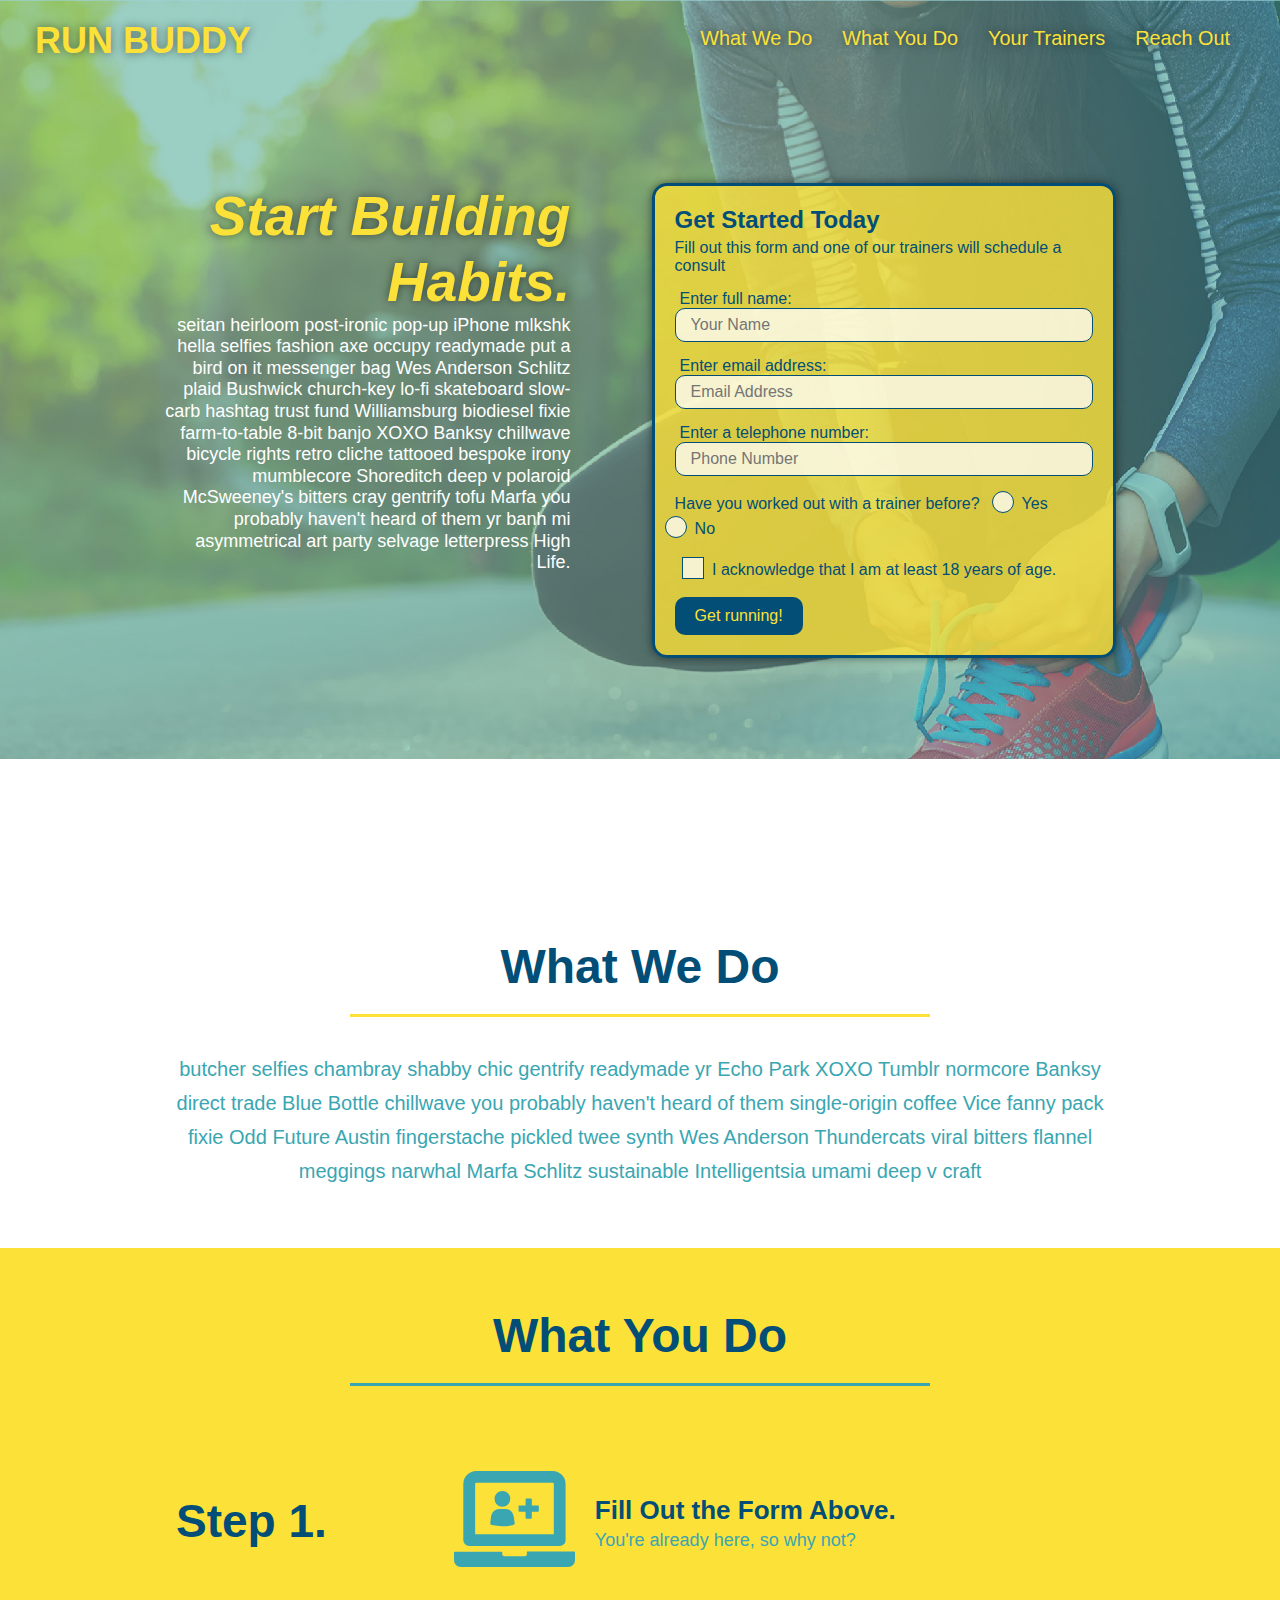
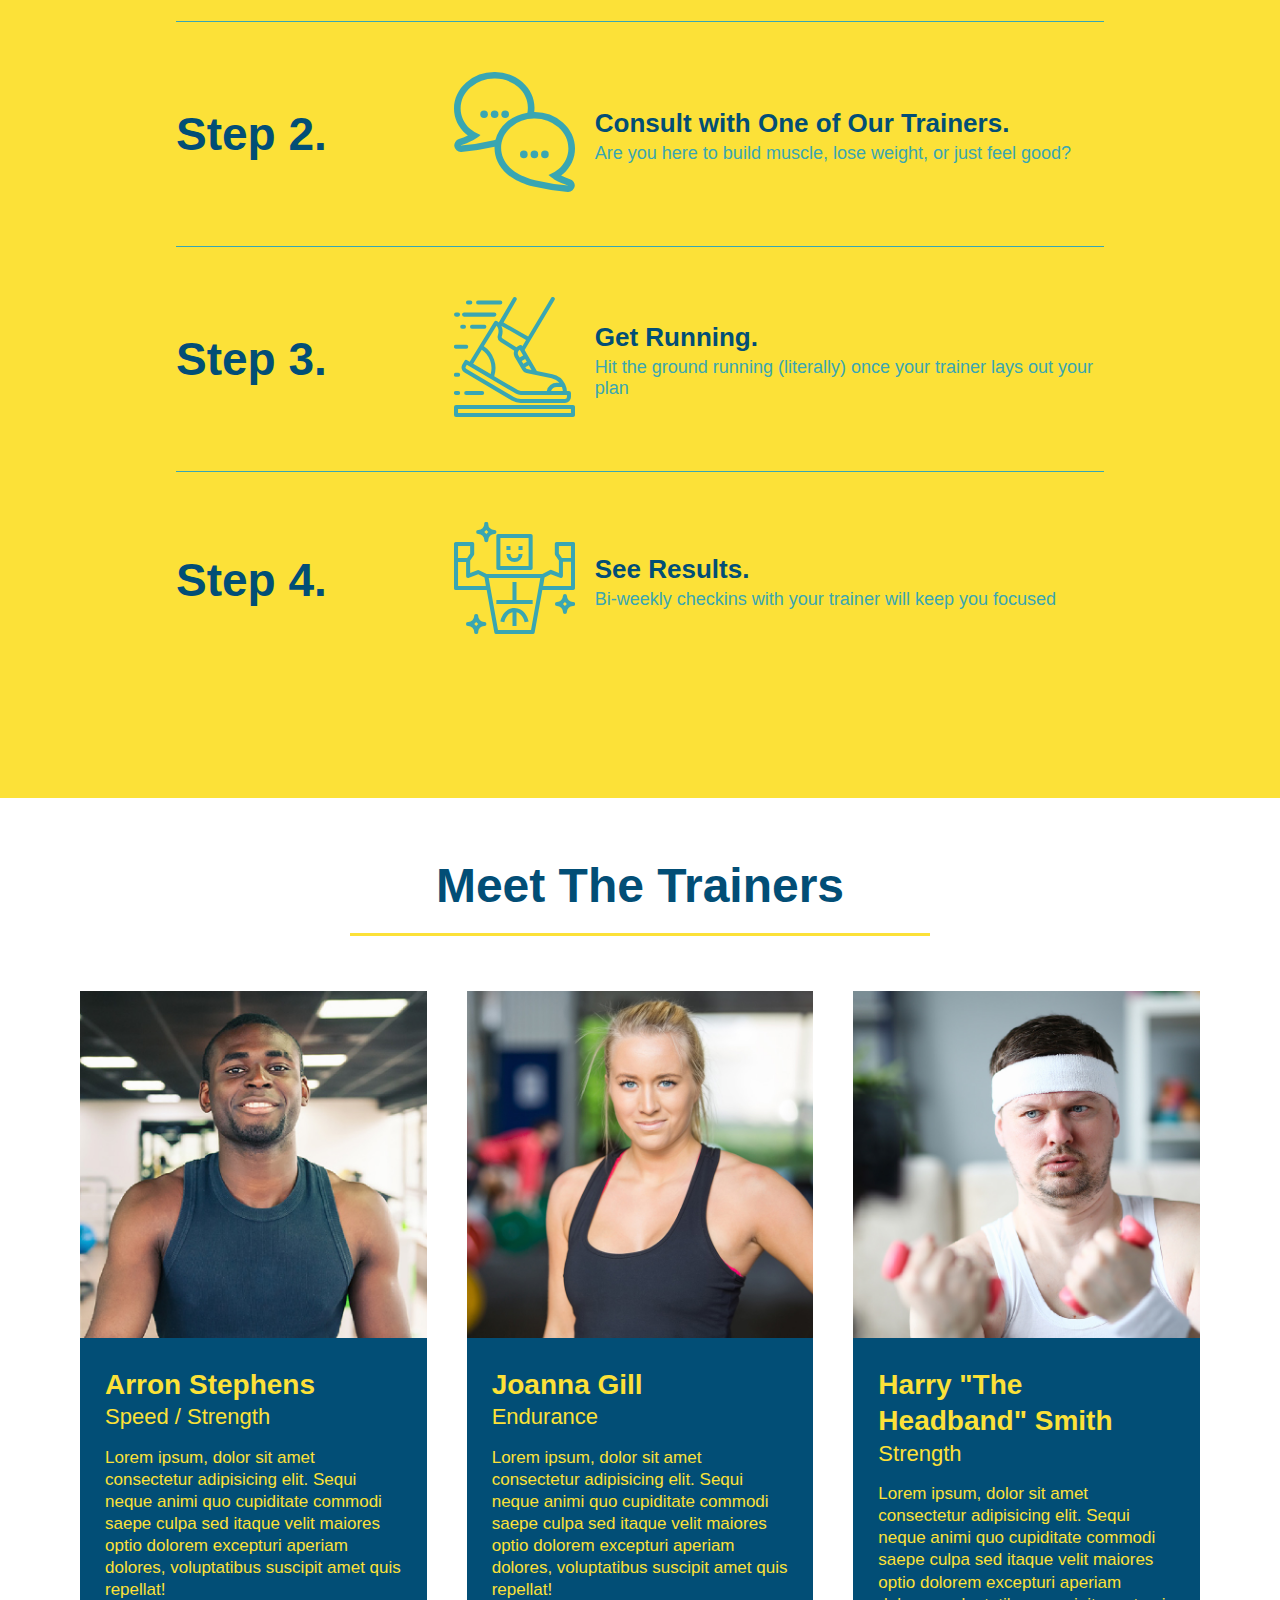
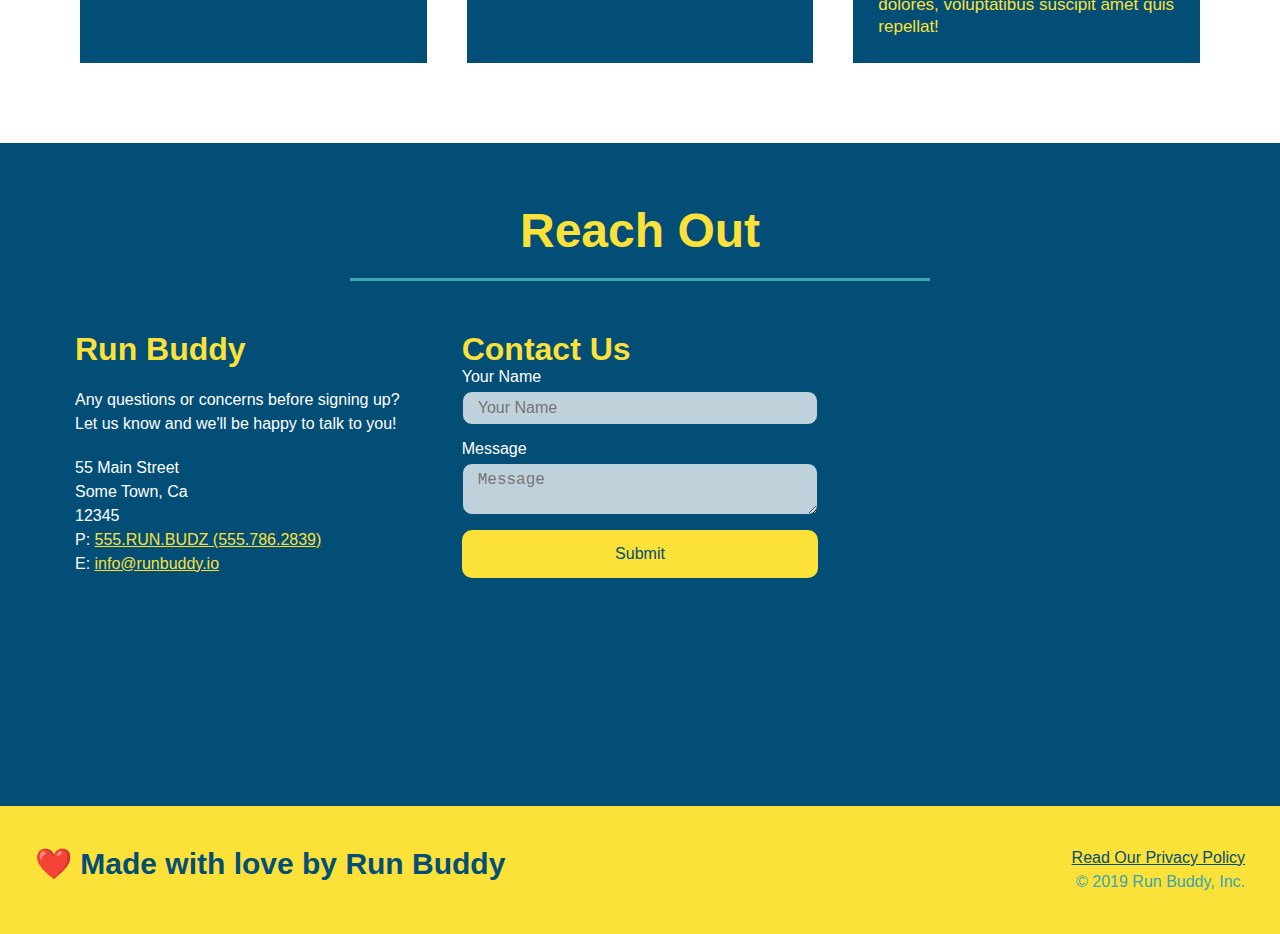
<file: index.html>
<!DOCTYPE html>
<html lang="en">
    <head>
        <meta charset="UTF-8" />
        <title>Run Buddy</title>
        <link rel="stylesheet" href="./assets/css/style.css" />
        <meta name="viewport" content="width=device-width, initial-scale=1.0" />
    </head>
    <body>
        <!-- navigation -->
        <header>
            <h1>
                <a href="/">RUN BUDDY</a>
            </h1>
            <nav><!-- Unordered list element -->
                <ul>
                    <!-- List item element -->
                    <li>
                        <!-- Anchor element -->
                        <a href="#what-we-do">What We Do</a>    
                    </li>
                    <li>
                        <a href="#what-you-do">What You Do</a>
                    </li>
                    <li>
                        <a href="#your-trainers">Your Trainers</a>
                    </li>
                    <li>
                        <a href="#reach-out">Reach Out</a>
                    </li>
                </ul>
            </nav>
        </header>
            <!-- hero section-->
            <section class="hero">
                <div class="hero-cta">
                    <h2>Start Building Habits.</h2>
                    <p>
                      seitan heirloom post-ironic pop-up iPhone mlkshk hella selfies fashion axe occupy readymade put a bird on it messenger bag Wes Anderson Schlitz plaid Bushwick church-key lo-fi skateboard slow-carb hashtag trust fund Williamsburg biodiesel fixie farm-to-table 8-bit banjo XOXO Banksy chillwave bicycle rights retro cliche tattooed bespoke irony mumblecore Shoreditch deep v polaroid McSweeney's bitters cray gentrify tofu Marfa you probably haven't heard of them yr banh mi asymmetrical art party selvage letterpress High Life.
                    </p>
                </div>
                <div class="hero-form">
                    <h3>Get Started Today</h3>
                    <p>Fill out this form and one of our trainers will schedule a consult</p>
                <!-- Add form element -->
                <form>
                    <label for="name">Enter full name:</label>
                    <input type="text" placeholder="Your Name" name="name" id="name" class="form-input">
                    <label for ="email"> Enter email address:</label>
                    <input type="email" placeholder="Email Address" name="email" id="email" class="form-input">
                    <label for="phone">Enter a telephone number:</label>
                    <input type="tel" placeholder="Phone Number" name="phone" id="phone" class="form-input">
                    <p>
                        Have you worked out with a trainer before?
                        <span class="radio-wrapper">
                          <input type="radio" name="trainer-confirm" id="trainer-yes" />
                          <label for="trainer-yes">Yes</label>
                        </span>
                        <span class="radio-wrapper">
                          <input type="radio" name="trainer-confirm" id="trainer-no" />
                          <label for="trainer-no">No</label>
                        </span>
                      </p>
                      <p>
                        <span class="checkbox-wrapper">
                          <input type="checkbox" name="age-confirm" id="checkbox" />
                          <label for="checkbox">I acknowledge that I am at least 18 years of age.</label>
                        </span>
                      </p>
                    <button type="submit">
                        Get running!
                    </button>
                </form>
                </div>
            </section>
            <!-- end hero -->
        <!-- hero/jumbotron-->
        <section>
        </section>
        <!-- "what we do" section -->
        <section id="what-we-do" class="intro">
            <div class="flex-row">
            <h2 class="section-title primary-border">What We Do</h2>
            </div>
            <div class="flex-row">
            <p>
                butcher selfies chambray shabby chic gentrify readymade yr Echo Park XOXO Tumblr normcore Banksy direct trade Blue Bottle chillwave you probably haven't heard of them single-origin coffee Vice fanny pack fixie Odd Future Austin fingerstache pickled twee synth Wes Anderson Thundercats viral bitters flannel meggings narwhal Marfa Schlitz sustainable Intelligentsia umami deep v craft
            </p>
            </div>
        </section>
        <!-- "what you do" section -->
        <section id="what-you-do" class="steps">
            <div class="flex-row">
            <h2 class="section-title secondary-border">What You Do</h2>
            </div>
            <div class="step">
                <h3>Step 1.</h3>
                <div class="step-info">
                    <div class="step-img">
                    <img src="./assets/images/step-1.svg" alt="" />
                    </div>
                    <div class="step-text">
                <h4>Fill Out the Form Above.</h4>
                <p>You're already here, so why not?</p>
                </div>
                </div>
            </div>
            <div class="step">
                <h3>Step 2.</h3>
                <div class="step-info">
                 <div class="step-img">
                    <img src="./assets/images/step-2.svg" alt="" />
                    </div>
                    <div class="step-text">
                        <h4>Consult with One of Our Trainers.</h4>
                <p>Are you here to build muscle, lose weight, or just feel good?</p>
                </div>
                    </div>
            </div>
            <div class="step">
                <h3>Step 3.</h3>
                <div class="step-info">
                    <div class="step-img">
                        <img src="./assets/images/step-3.svg" alt="" />
                        </div>
                        <div class="step-text">
                <h4>Get Running.</h4>
                <p>Hit the ground running (literally) once your trainer lays out your plan</p>
                </div>
                    </div>
            </div>
            <div class="step">
                <h3>Step 4.</h3>
                <div class="step-info">
                <div class="step-img">
                    <img src="./assets/images/step-4.svg" alt="" />
                    </div>
                    <div class="step-text">
                <h4>See Results.</h4>
                <p>Bi-weekly checkins with your trainer will keep you focused</p>
                </div>
                    </div>
            </div>
        </section>
        <!-- "meet the trainers" section -->
        <section id="your-trainers">
            <h2 class="section-title primary-border">
                Meet The Trainers
            </h2>
            <div class="trainers">
            <article class="trainer">
                <img src="./assets/images/trainer-1.jpg" alt="Arron Stephens in his workout clothes, ready to pump iron" />
                <div class="trainer-bio">
                    <h3 class="trainer-name">Arron Stephens</h3>
                    <h4 class="trainer-role">Speed / Strength</h4>
                    <p>
                        Lorem ipsum, dolor sit amet consectetur adipisicing elit. Sequi neque animi quo cupiditate commodi saepe culpa sed
                        itaque velit maiores optio dolorem excepturi aperiam dolores, voluptatibus suscipit amet quis repellat!
                    </p>
                </div>
            </article>
            <!-- second trainer bio -->
<article class="trainer">
    <img src="./assets/images/trainer-2.jpg" alt="Joanna Gill cooling off after a workout" /> 
    <div class="trainer-bio">
      <h3 class="trainer-name">Joanna Gill</h3>
      <h4 class="trainer-role">Endurance</h4>
      <p>
        Lorem ipsum, dolor sit amet consectetur adipisicing elit. Sequi neque animi quo cupiditate commodi saepe culpa sed
        itaque velit maiores optio dolorem excepturi aperiam dolores, voluptatibus suscipit amet quis repellat!
      </p>
    </div>
  </article>
  
  <!-- third trainer bio -->
  <article class="trainer">
    <img src="./assets/images/trainer-3.jpg" alt="Harry Smith wearing a headband and lifting comically small pink weights" />
    <div class="trainer-bio">
      <h3 class="trainer-name">Harry "The Headband" Smith</h3>
      <h4 class="trainer-role">Strength</h4>
      <p>
        Lorem ipsum, dolor sit amet consectetur adipisicing elit. Sequi neque animi quo cupiditate commodi saepe culpa sed
        itaque velit maiores optio dolorem excepturi aperiam dolores, voluptatibus suscipit amet quis repellat!
      </p>
    </div>
  </article>
  </div>
        </section>
        <!-- "reach out" section -->
        <section id="reach-out" class="contact">
            <h2 class="section-title secondary-border">Reach Out</h2>
            <div class="contact-info">
                <div>
                  <h3>Run Buddy</h3>
                  <p>
                    Any questions or concerns before signing up?
                    <br />
                    Let us know and we'll be happy to talk to you!
                  </p>
              
                  <address>
                    55 Main Street <br />
                    Some Town, Ca <br />
                    12345 <br />
                    P: <a href="tel:555.786.2839">555.RUN.BUDZ (555.786.2839)</a><br />
                    E: <a href="mailto://info@runbuddy.io">info@runbuddy.io</a>
                  </address>
              
                </div>
              
                <div class="contact-form">
                  <h3>Contact Us</h3>
                  <form>
                    <label for="contact-name">Your Name</label>
                    <input type="text" id="contact-name" placeholder="Your Name" />
              
                    <label for="contact-message">Message</label>
                    <textarea id="contact-message" placeholder="Message"></textarea>
              
                    <button type="submit">Submit</button>
                  </form>
                </div>
              
                <iframe
                  src="https://www.google.com/maps/embed?pb=!1m14!1m12!1m3!1d12182.30520634488!2d-74.0652613!3d40.2407219!2m3!1f0!2f0!3f0!3m2!1i1024!2i768!4f13.1!5e0!3m2!1sen!2sus!4v1561060983193!5m2!1sen!2sus"
                  frameborder="0" style="border:0" allowfullscreen></iframe>
              
              </div>
        </section>
        <!-- footer -->
        <footer>
            <h2>❤️ Made with love by Run Buddy</h2>
            <div>
                <a href="./privacy-policy.html">Read Our Privacy Policy</a><br />
                &copy; 2019 Run Buddy, Inc.
            </div>
        </footer>
    </body>
</html>
</file>
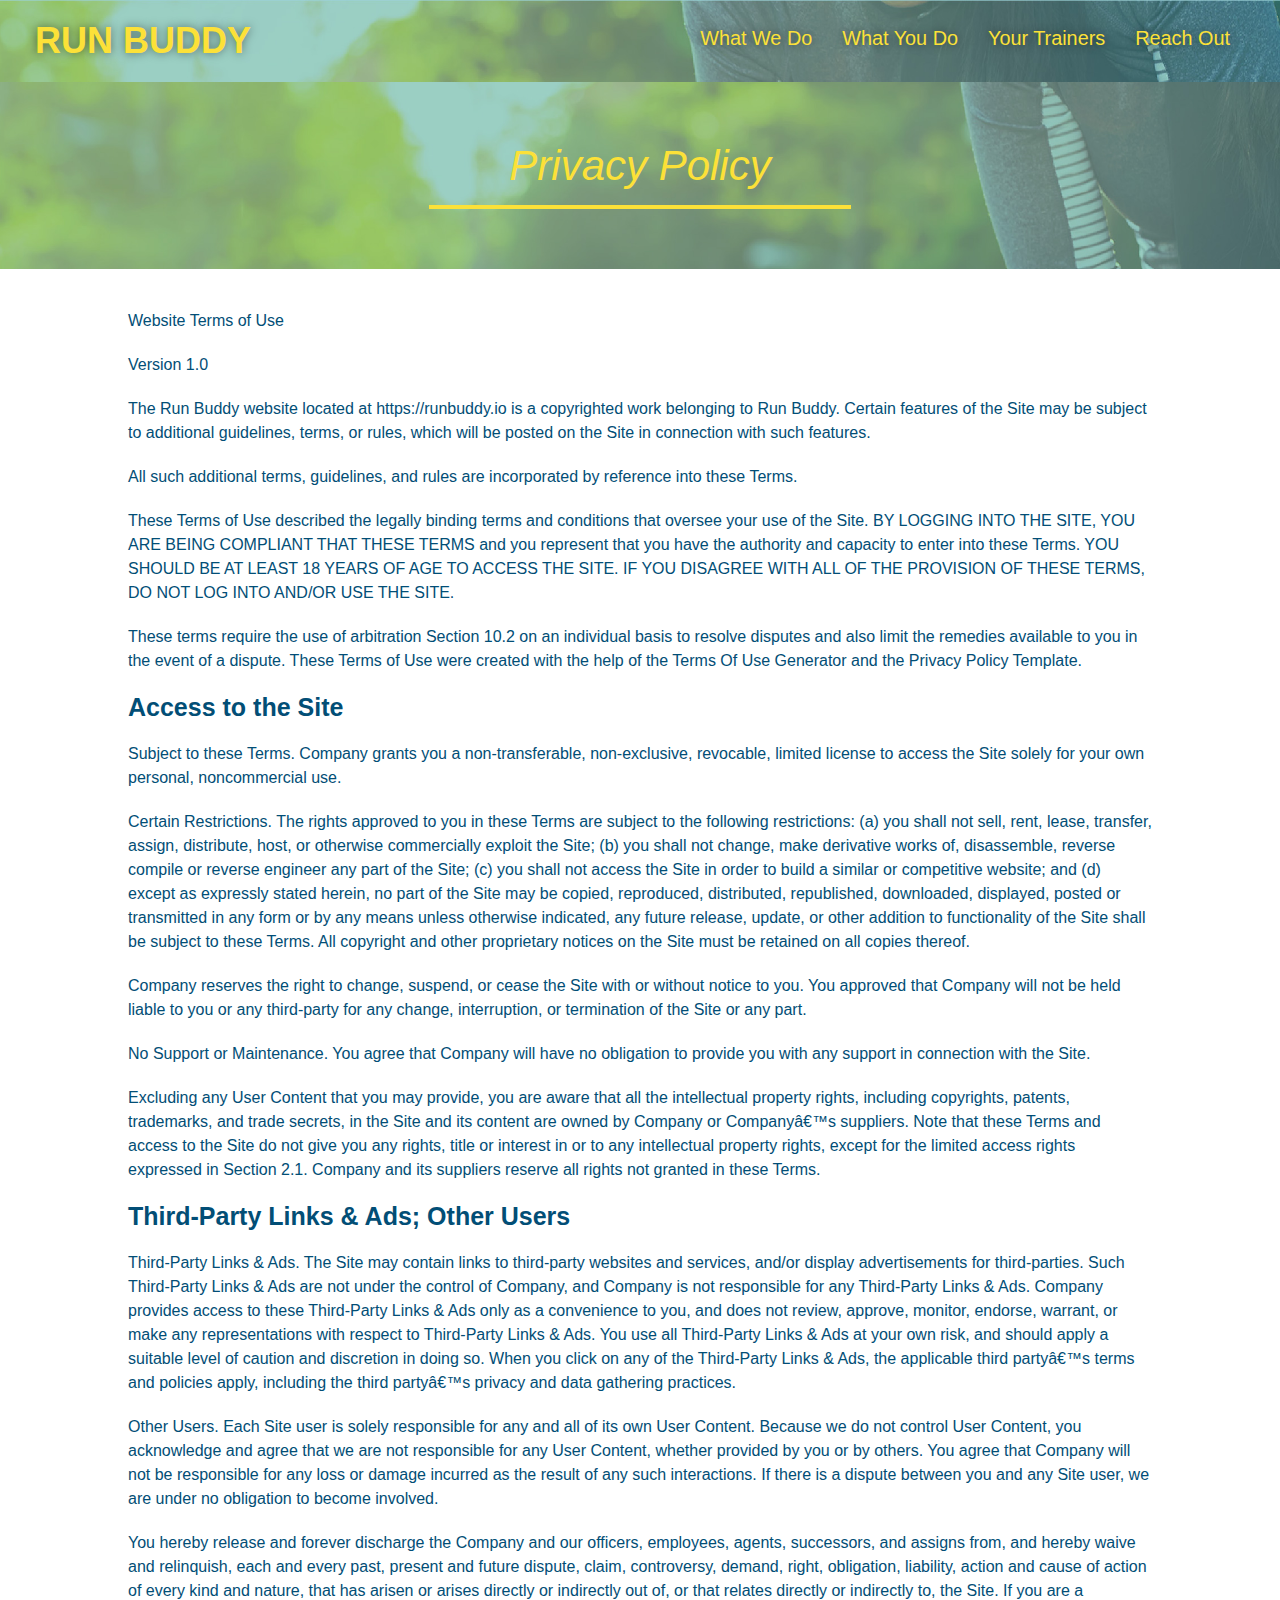
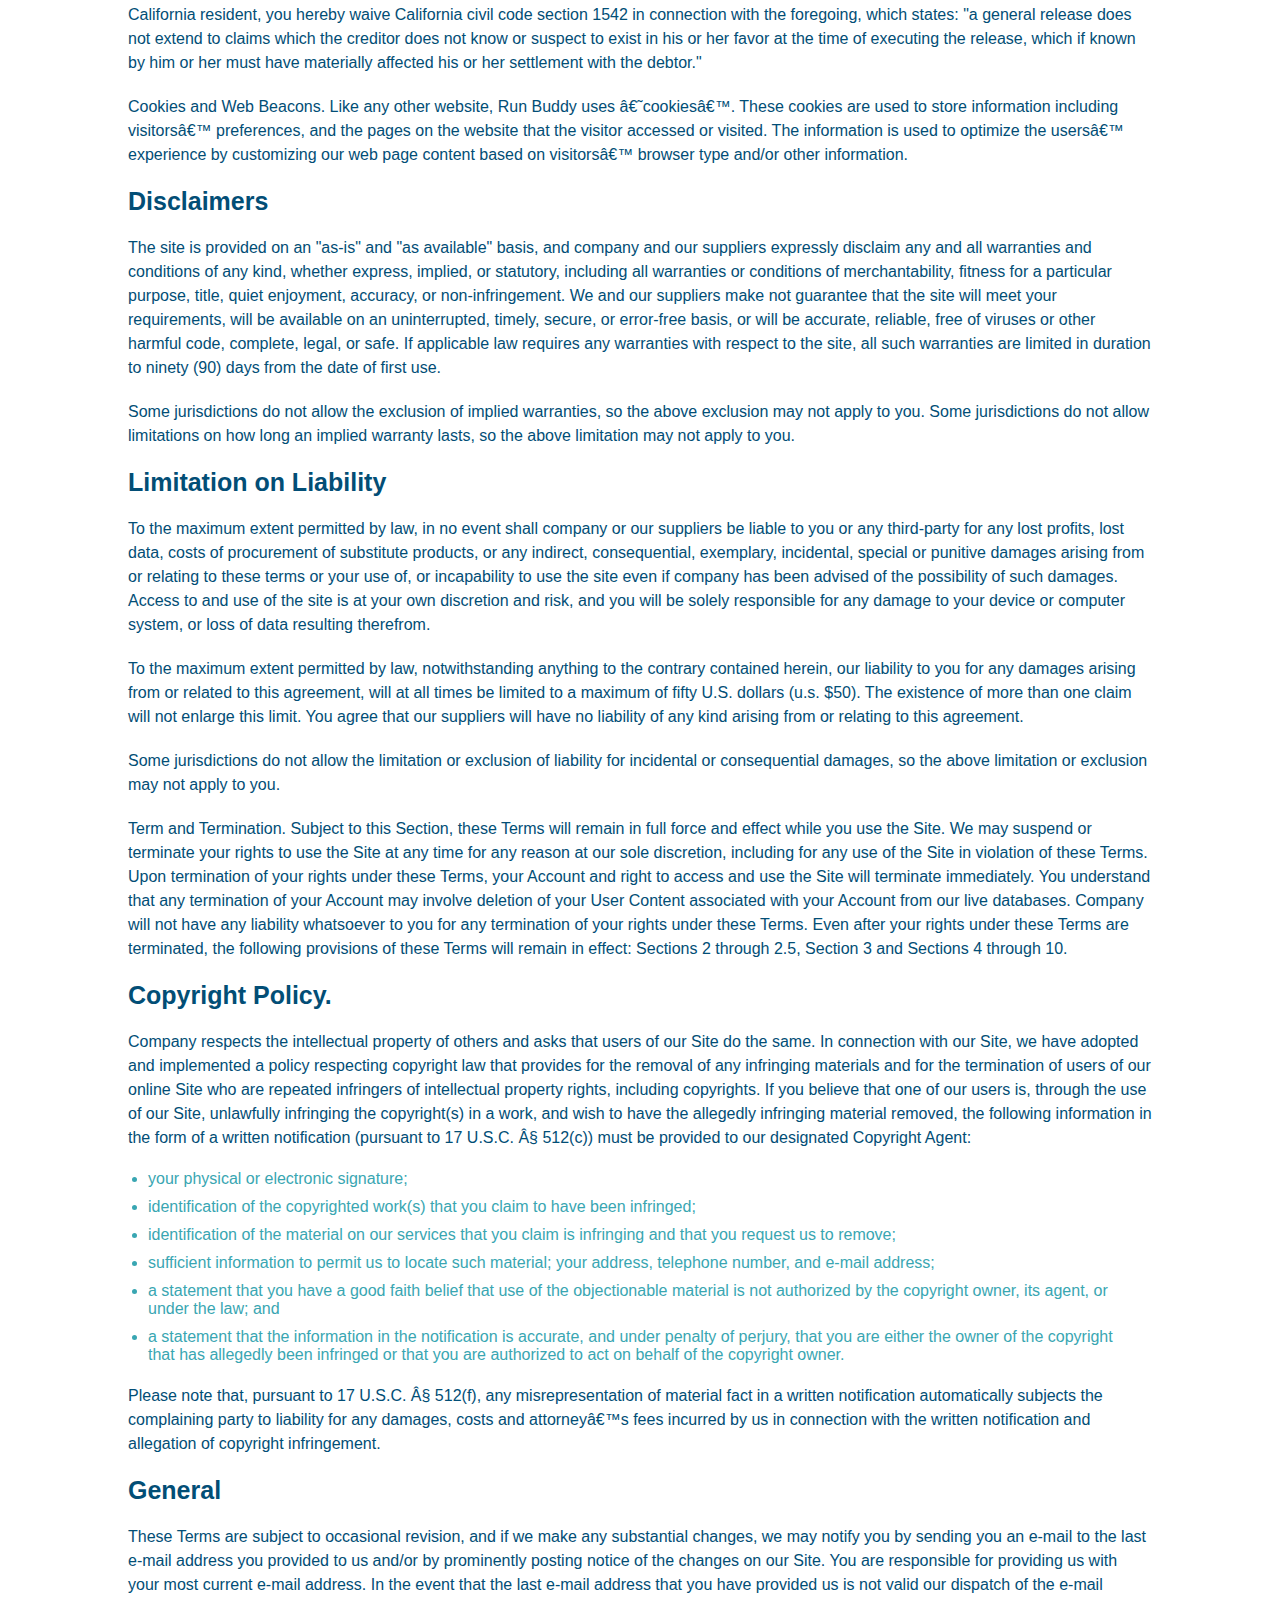
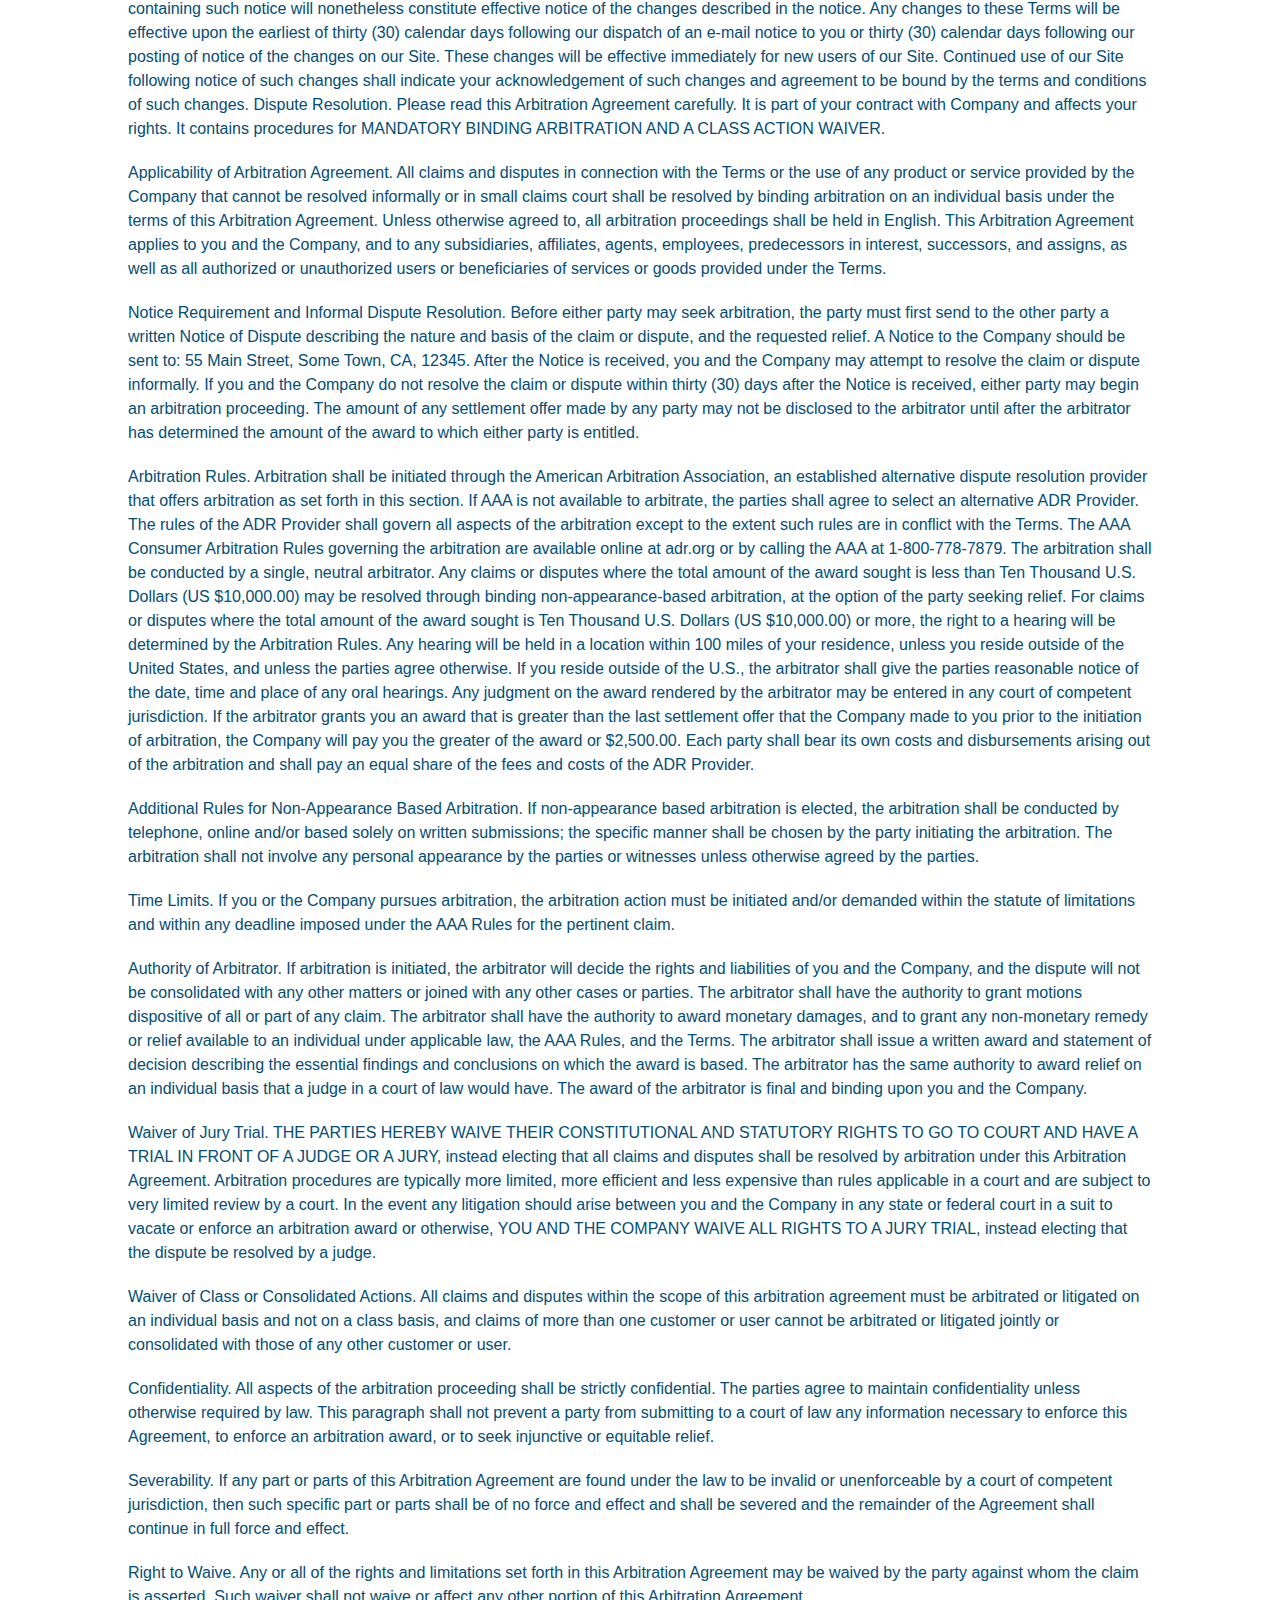
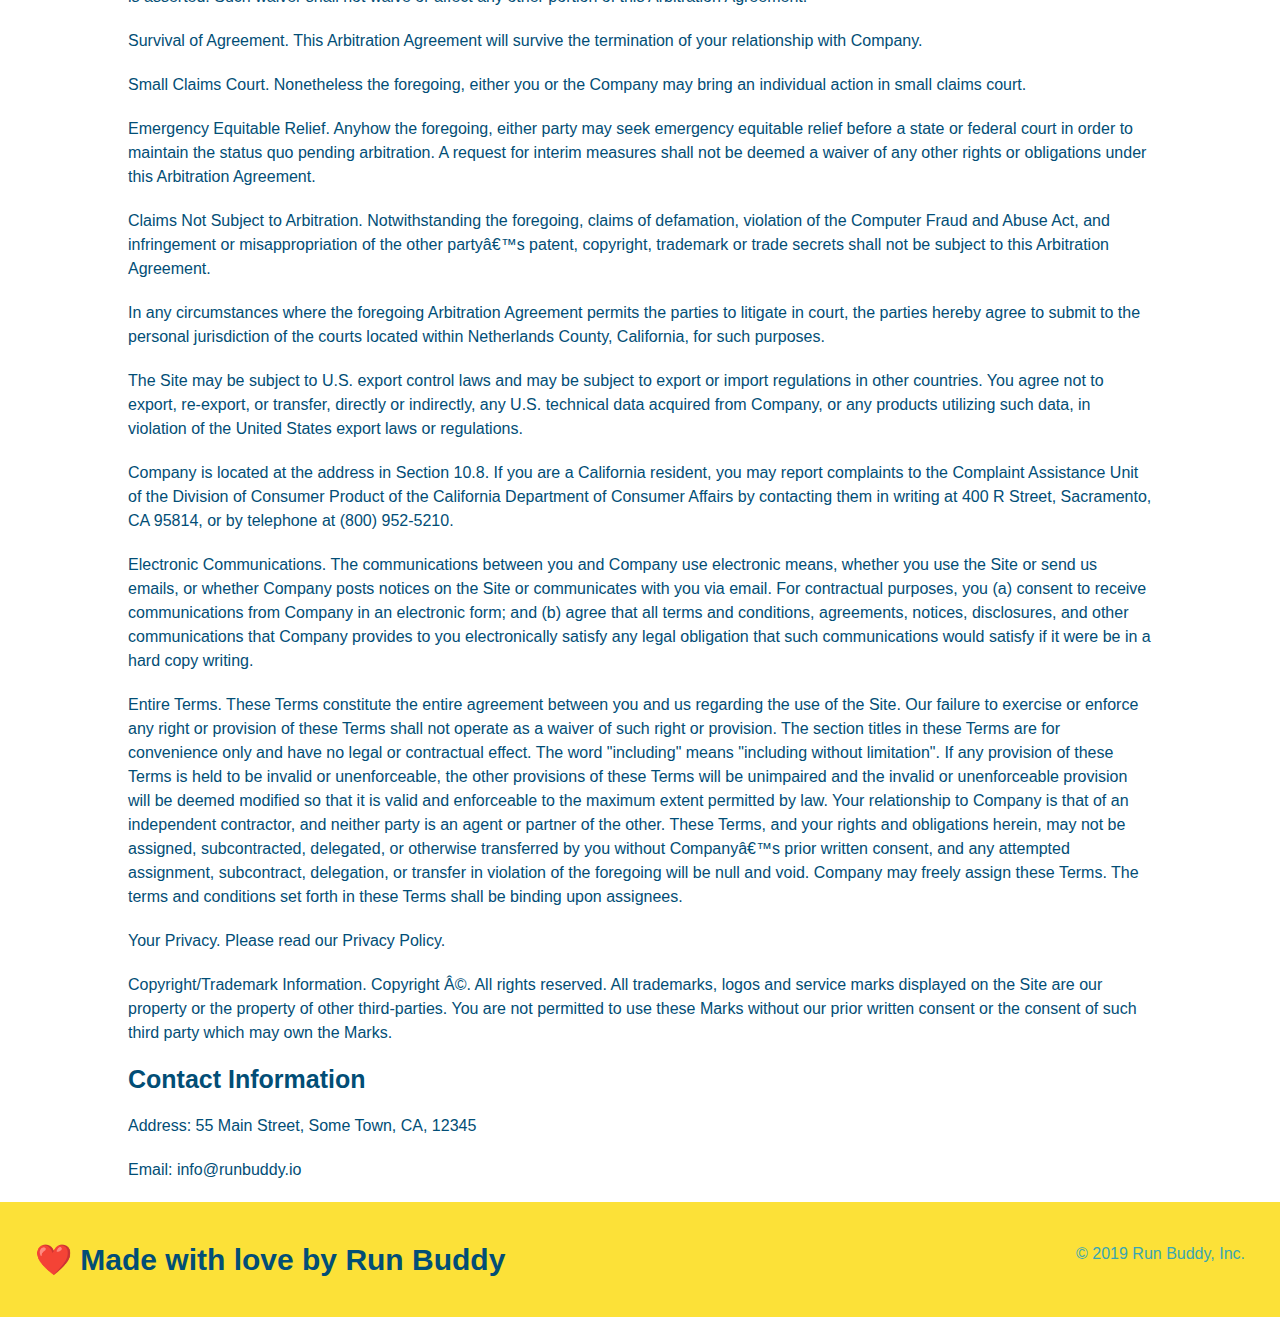
<file: privacy-policy.html>
<!DOCTYPE html>
<html lang="en">
    <head>
        <meta charset="UTF-8" />
        <title>Privacy Policy - Run Buddy</title>
        <link rel="stylesheet" href="./assets/css/style.css" />
        <link rel="stylesheet" href="./assets/css/secondary-styles.css" />
        <meta name="viewport" content="width=device-width, initial-scale=1.0" />
    </head>
    <body>
     <header>
        <h1>
            <a href="/">RUN BUDDY</a>
        </h1>
        <nav><!-- Unordered list element -->
            <ul>
                <!-- List item element -->
                <li>
                    <!-- Anchor element -->
                    <a href="./index.html#what-we-do">What We Do</a>    
                </li>
                <li>
                    <a href="./index.html#what-you-do">What You Do</a>
                </li>
                <li>
                    <a href="./index.html#your-trainers">Your Trainers</a>
                </li>
                <li>
                    <a href="./index.html#reach-out">Reach Out</a>
                </li>
            </ul>
        </nav>
    </header>
    <section class="hero">
        <h2 class="page-title">
            Privacy Policy
        </h2>
    </section>
    <article class="secondary-content">

      <p>
        Website Terms of Use
      </p>

      <p>
        Version 1.0
      </p>

      <p>
        The Run Buddy website located at https://runbuddy.io is a copyrighted work belonging to Run Buddy. Certain
        features of the Site may be subject to additional guidelines, terms, or rules, which will be posted on the Site
        in connection with such features.
      </p>

      <p>
        All such additional terms, guidelines, and rules are incorporated by reference into these Terms.
      </p>

      <p>
        These Terms of Use described the legally binding terms and conditions that oversee your use of the Site. BY
        LOGGING INTO THE SITE, YOU ARE BEING COMPLIANT THAT THESE TERMS and you represent that you have the authority
        and capacity to enter into these Terms. YOU SHOULD BE AT LEAST 18 YEARS OF AGE TO ACCESS THE SITE. IF YOU
        DISAGREE WITH ALL OF THE PROVISION OF THESE TERMS, DO NOT LOG INTO AND/OR USE THE SITE.
      </p>

      <p>
        These terms require the use of arbitration Section 10.2 on an individual basis to resolve disputes and also
        limit the remedies available to you in the event of a dispute. These Terms of Use were created with the help of
        the Terms Of Use Generator and the Privacy Policy Template.
      </p>

      <h3>
        Access to the Site
      </h3>

      <p>
        Subject to these Terms. Company grants you a non-transferable, non-exclusive, revocable, limited license to
        access the Site solely for your own personal, noncommercial use.
      </p>

      <p>
        Certain Restrictions. The rights approved to you in these Terms are subject to the following restrictions: (a)
        you shall not sell, rent, lease, transfer, assign, distribute, host, or otherwise commercially exploit the Site;
        (b) you shall not change, make derivative works of, disassemble, reverse compile or reverse engineer any part of
        the Site; (c) you shall not access the Site in order to build a similar or competitive website; and (d) except
        as expressly stated herein, no part of the Site may be copied, reproduced, distributed, republished, downloaded,
        displayed, posted or transmitted in any form or by any means unless otherwise indicated, any future release,
        update, or other addition to functionality of the Site shall be subject to these Terms. All copyright and other
        proprietary notices on the Site must be retained on all copies thereof.
      </p>

      <p>
        Company reserves the right to change, suspend, or cease the Site with or without notice to you. You approved
        that Company will not be held liable to you or any third-party for any change, interruption, or termination of
        the Site or any part.
      </p>

      <p>
        No Support or Maintenance. You agree that Company will have no obligation to provide you with any support in
        connection with the Site.
      </p>

      <p>
        Excluding any User Content that you may provide, you are aware that all the intellectual property rights,
        including copyrights, patents, trademarks, and trade secrets, in the Site and its content are owned by Company
        or Companyâ€™s suppliers. Note that these Terms and access to the Site do not give you any rights, title or
        interest in or to any intellectual property rights, except for the limited access rights expressed in Section
        2.1. Company and its suppliers reserve all rights not granted in these Terms.
      </p>

      <h3>
        Third-Party Links & Ads; Other Users
      </h3>

      <p>
        Third-Party Links & Ads. The Site may contain links to third-party websites and services, and/or display
        advertisements for third-parties. Such Third-Party Links & Ads are not under the control of Company, and Company
        is not responsible for any Third-Party Links & Ads. Company provides access to these Third-Party Links & Ads
        only as a convenience to you, and does not review, approve, monitor, endorse, warrant, or make any
        representations with respect to Third-Party Links & Ads. You use all Third-Party Links & Ads at your own risk,
        and should apply a suitable level of caution and discretion in doing so. When you click on any of the
        Third-Party Links & Ads, the applicable third partyâ€™s terms and policies apply, including the third partyâ€™s
        privacy and data gathering practices.
      </p>

      <p>
        Other Users. Each Site user is solely responsible for any and all of its own User Content. Because we do not
        control User Content, you acknowledge and agree that we are not responsible for any User Content, whether
        provided by you or by others. You agree that Company will not be responsible for any loss or damage incurred as
        the result of any such interactions. If there is a dispute between you and any Site user, we are under no
        obligation to become involved.
      </p>

      <p>
        You hereby release and forever discharge the Company and our officers, employees, agents, successors, and
        assigns from, and hereby waive and relinquish, each and every past, present and future dispute, claim,
        controversy, demand, right, obligation, liability, action and cause of action of every kind and nature, that has
        arisen or arises directly or indirectly out of, or that relates directly or indirectly to, the Site. If you are
        a California resident, you hereby waive California civil code section 1542 in connection with the foregoing,
        which states: "a general release does not extend to claims which the creditor does not know or suspect to exist
        in his or her favor at the time of executing the release, which if known by him or her must have materially
        affected his or her settlement with the debtor."
      </p>

      <p>
        Cookies and Web Beacons. Like any other website, Run Buddy uses â€˜cookiesâ€™. These cookies are used to store
        information including visitorsâ€™ preferences, and the pages on the website that the visitor accessed or visited.
        The information is used to optimize the usersâ€™ experience by customizing our web page content based on visitorsâ€™
        browser type and/or other information.
      </p>

      <h3>
        Disclaimers
      </h3>

      <p>
        The site is provided on an "as-is" and "as available" basis, and company and our suppliers expressly disclaim
        any and all warranties and conditions of any kind, whether express, implied, or statutory, including all
        warranties or conditions of merchantability, fitness for a particular purpose, title, quiet enjoyment, accuracy,
        or non-infringement. We and our suppliers make not guarantee that the site will meet your requirements, will be
        available on an uninterrupted, timely, secure, or error-free basis, or will be accurate, reliable, free of
        viruses or other harmful code, complete, legal, or safe. If applicable law requires any warranties with respect
        to the site, all such warranties are limited in duration to ninety (90) days from the date of first use.
      </p>

      <p>
        Some jurisdictions do not allow the exclusion of implied warranties, so the above exclusion may not apply to
        you. Some jurisdictions do not allow limitations on how long an implied warranty lasts, so the above limitation
        may not apply to you.
      </p>

      <h3>
        Limitation on Liability
      </h3>

      <p>
        To the maximum extent permitted by law, in no event shall company or our suppliers be liable to you or any
        third-party for any lost profits, lost data, costs of procurement of substitute products, or any indirect,
        consequential, exemplary, incidental, special or punitive damages arising from or relating to these terms or
        your use of, or incapability to use the site even if company has been advised of the possibility of such
        damages. Access to and use of the site is at your own discretion and risk, and you will be solely responsible
        for any damage to your device or computer system, or loss of data resulting therefrom.
      </p>

      <p>
        To the maximum extent permitted by law, notwithstanding anything to the contrary contained herein, our liability
        to you for any damages arising from or related to this agreement, will at all times be limited to a maximum of
        fifty U.S. dollars (u.s. $50). The existence of more than one claim will not enlarge this limit. You agree that
        our suppliers will have no liability of any kind arising from or relating to this agreement.
      </p>

      <p>
        Some jurisdictions do not allow the limitation or exclusion of liability for incidental or consequential
        damages, so the above limitation or exclusion may not apply to you.
      </p>

      <p>
        Term and Termination. Subject to this Section, these Terms will remain in full force and effect while you use
        the Site. We may suspend or terminate your rights to use the Site at any time for any reason at our sole
        discretion, including for any use of the Site in violation of these Terms. Upon termination of your rights under
        these Terms, your Account and right to access and use the Site will terminate immediately. You understand that
        any termination of your Account may involve deletion of your User Content associated with your Account from our
        live databases. Company will not have any liability whatsoever to you for any termination of your rights under
        these Terms. Even after your rights under these Terms are terminated, the following provisions of these Terms
        will remain in effect: Sections 2 through 2.5, Section 3 and Sections 4 through 10.
      </p>

      <h3>
        Copyright Policy.
      </h3>

      <p>
        Company respects the intellectual property of others and asks that users of our Site do the same. In connection
        with our Site, we have adopted and implemented a policy respecting copyright law that provides for the removal
        of any infringing materials and for the termination of users of our online Site who are repeated infringers of
        intellectual property rights, including copyrights. If you believe that one of our users is, through the use of
        our Site, unlawfully infringing the copyright(s) in a work, and wish to have the allegedly infringing material
        removed, the following information in the form of a written notification (pursuant to 17 U.S.C. Â§ 512(c)) must
        be provided to our designated Copyright Agent:
      </p>

      <ul>
        <li>
          your physical or electronic signature;
        </li>
        <li>
          identification of the copyrighted work(s) that you claim to have been infringed;
        </li>
        <li>
          identification of the material on our services that you claim is infringing and that you request us to remove;
        </li>
        <li>
          sufficient information to permit us to locate such material; your address, telephone number, and e-mail
          address;
        </li>
        <li>
          a statement that you have a good faith belief that use of the objectionable material is not authorized by the
          copyright owner, its agent, or under the law; and
        </li>
        <li>
          a statement that the information in the notification is accurate, and under penalty of perjury, that you are
          either the owner of the copyright that has allegedly been infringed or that you are authorized to act on
          behalf of the copyright owner.
        </li>
      </ul>

      <p>
        Please note that, pursuant to 17 U.S.C. Â§ 512(f), any misrepresentation of material fact in a written
        notification automatically subjects the complaining party to liability for any damages, costs and attorneyâ€™s
        fees incurred by us in connection with the written notification and allegation of copyright infringement.
      </p>

      <h3>
        General
      </h3>

      <p>
        These Terms are subject to occasional revision, and if we make any substantial changes, we may notify you by
        sending you an e-mail to the last e-mail address you provided to us and/or by prominently posting notice of the
        changes on our Site. You are responsible for providing us with your most current e-mail address. In the event
        that the last e-mail address that you have provided us is not valid our dispatch of the e-mail containing such
        notice will nonetheless constitute effective notice of the changes described in the notice. Any changes to these
        Terms will be effective upon the earliest of thirty (30) calendar days following our dispatch of an e-mail
        notice to you or thirty (30) calendar days following our posting of notice of the changes on our Site. These
        changes will be effective immediately for new users of our Site. Continued use of our Site following notice of
        such changes shall indicate your acknowledgement of such changes and agreement to be bound by the terms and
        conditions of such changes. Dispute Resolution. Please read this Arbitration Agreement carefully. It is part of
        your contract with Company and affects your rights. It contains procedures for MANDATORY BINDING ARBITRATION AND
        A CLASS ACTION WAIVER.
      </p>

      <p>
        Applicability of Arbitration Agreement. All claims and disputes in connection with the Terms or the use of any
        product or service provided by the Company that cannot be resolved informally or in small claims court shall be
        resolved by binding arbitration on an individual basis under the terms of this Arbitration Agreement. Unless
        otherwise agreed to, all arbitration proceedings shall be held in English. This Arbitration Agreement applies to
        you and the Company, and to any subsidiaries, affiliates, agents, employees, predecessors in interest,
        successors, and assigns, as well as all authorized or unauthorized users or beneficiaries of services or goods
        provided under the Terms.
      </p>

      <p>
        Notice Requirement and Informal Dispute Resolution. Before either party may seek arbitration, the party must
        first send to the other party a written Notice of Dispute describing the nature and basis of the claim or
        dispute, and the requested relief. A Notice to the Company should be sent to: 55 Main Street, Some Town, CA,
        12345. After the Notice is received, you and the Company may attempt to resolve the claim or dispute informally.
        If you and the Company do not resolve the claim or dispute within thirty (30) days after the Notice is received,
        either party may begin an arbitration proceeding. The amount of any settlement offer made by any party may not
        be disclosed to the arbitrator until after the arbitrator has determined the amount of the award to which either
        party is entitled.
      </p>

      <p>
        Arbitration Rules. Arbitration shall be initiated through the American Arbitration Association, an established
        alternative dispute resolution provider that offers arbitration as set forth in this section. If AAA is not
        available to arbitrate, the parties shall agree to select an alternative ADR Provider. The rules of the ADR
        Provider shall govern all aspects of the arbitration except to the extent such rules are in conflict with the
        Terms. The AAA Consumer Arbitration Rules governing the arbitration are available online at adr.org or by
        calling the AAA at 1-800-778-7879. The arbitration shall be conducted by a single, neutral arbitrator. Any
        claims or disputes where the total amount of the award sought is less than Ten Thousand U.S. Dollars (US
        $10,000.00) may be resolved through binding non-appearance-based arbitration, at the option of the party seeking
        relief. For claims or disputes where the total amount of the award sought is Ten Thousand U.S. Dollars (US
        $10,000.00) or more, the right to a hearing will be determined by the Arbitration Rules. Any hearing will be
        held in a location within 100 miles of your residence, unless you reside outside of the United States, and
        unless the parties agree otherwise. If you reside outside of the U.S., the arbitrator shall give the parties
        reasonable notice of the date, time and place of any oral hearings. Any judgment on the award rendered by the
        arbitrator may be entered in any court of competent jurisdiction. If the arbitrator grants you an award that is
        greater than the last settlement offer that the Company made to you prior to the initiation of arbitration, the
        Company will pay you the greater of the award or $2,500.00. Each party shall bear its own costs and
        disbursements arising out of the arbitration and shall pay an equal share of the fees and costs of the ADR
        Provider.
      </p>

      <p>
        Additional Rules for Non-Appearance Based Arbitration. If non-appearance based arbitration is elected, the
        arbitration shall be conducted by telephone, online and/or based solely on written submissions; the specific
        manner shall be chosen by the party initiating the arbitration. The arbitration shall not involve any personal
        appearance by the parties or witnesses unless otherwise agreed by the parties.
      </p>

      <p>
        Time Limits. If you or the Company pursues arbitration, the arbitration action must be initiated and/or demanded
        within the statute of limitations and within any deadline imposed under the AAA Rules for the pertinent claim.
      </p>

      <p>
        Authority of Arbitrator. If arbitration is initiated, the arbitrator will decide the rights and liabilities of
        you and the Company, and the dispute will not be consolidated with any other matters or joined with any other
        cases or parties. The arbitrator shall have the authority to grant motions dispositive of all or part of any
        claim. The arbitrator shall have the authority to award monetary damages, and to grant any non-monetary remedy
        or relief available to an individual under applicable law, the AAA Rules, and the Terms. The arbitrator shall
        issue a written award and statement of decision describing the essential findings and conclusions on which the
        award is based. The arbitrator has the same authority to award relief on an individual basis that a judge in a
        court of law would have. The award of the arbitrator is final and binding upon you and the Company.
      </p>

      <p>
        Waiver of Jury Trial. THE PARTIES HEREBY WAIVE THEIR CONSTITUTIONAL AND STATUTORY RIGHTS TO GO TO COURT AND HAVE
        A TRIAL IN FRONT OF A JUDGE OR A JURY, instead electing that all claims and disputes shall be resolved by
        arbitration under this Arbitration Agreement. Arbitration procedures are typically more limited, more efficient
        and less expensive than rules applicable in a court and are subject to very limited review by a court. In the
        event any litigation should arise between you and the Company in any state or federal court in a suit to vacate
        or enforce an arbitration award or otherwise, YOU AND THE COMPANY WAIVE ALL RIGHTS TO A JURY TRIAL, instead
        electing that the dispute be resolved by a judge.
      </p>

      <p>
        Waiver of Class or Consolidated Actions. All claims and disputes within the scope of this arbitration agreement
        must be arbitrated or litigated on an individual basis and not on a class basis, and claims of more than one
        customer or user cannot be arbitrated or litigated jointly or consolidated with those of any other customer or
        user.
      </p>

      <p>
        Confidentiality. All aspects of the arbitration proceeding shall be strictly confidential. The parties agree to
        maintain confidentiality unless otherwise required by law. This paragraph shall not prevent a party from
        submitting to a court of law any information necessary to enforce this Agreement, to enforce an arbitration
        award, or to seek injunctive or equitable relief.
      </p>

      <p>
        Severability. If any part or parts of this Arbitration Agreement are found under the law to be invalid or
        unenforceable by a court of competent jurisdiction, then such specific part or parts shall be of no force and
        effect and shall be severed and the remainder of the Agreement shall continue in full force and effect.
      </p>

      <p>
        Right to Waive. Any or all of the rights and limitations set forth in this Arbitration Agreement may be waived
        by the party against whom the claim is asserted. Such waiver shall not waive or affect any other portion of this
        Arbitration Agreement.
      </p>

      <p>
        Survival of Agreement. This Arbitration Agreement will survive the termination of your relationship with
        Company.
      </p>

      <p>
        Small Claims Court. Nonetheless the foregoing, either you or the Company may bring an individual action in small
        claims court.
      </p>

      <p>
        Emergency Equitable Relief. Anyhow the foregoing, either party may seek emergency equitable relief before a
        state or federal court in order to maintain the status quo pending arbitration. A request for interim measures
        shall not be deemed a waiver of any other rights or obligations under this Arbitration Agreement.
      </p>

      <p>
        Claims Not Subject to Arbitration. Notwithstanding the foregoing, claims of defamation, violation of the
        Computer Fraud and Abuse Act, and infringement or misappropriation of the other partyâ€™s patent, copyright,
        trademark or trade secrets shall not be subject to this Arbitration Agreement.
      </p>

      <p>
        In any circumstances where the foregoing Arbitration Agreement permits the parties to litigate in court, the
        parties hereby agree to submit to the personal jurisdiction of the courts located within Netherlands County,
        California, for such purposes.
      </p>

      <p>
        The Site may be subject to U.S. export control laws and may be subject to export or import regulations in other
        countries. You agree not to export, re-export, or transfer, directly or indirectly, any U.S. technical data
        acquired from Company, or any products utilizing such data, in violation of the United States export laws or
        regulations.
      </p>

      <p>
        Company is located at the address in Section 10.8. If you are a California resident, you may report complaints
        to the Complaint Assistance Unit of the Division of Consumer Product of the California Department of Consumer
        Affairs by contacting them in writing at 400 R Street, Sacramento, CA 95814, or by telephone at (800) 952-5210.
      </p>

      <p>
        Electronic Communications. The communications between you and Company use electronic means, whether you use the
        Site or send us emails, or whether Company posts notices on the Site or communicates with you via email. For
        contractual purposes, you (a) consent to receive communications from Company in an electronic form; and (b)
        agree that all terms and conditions, agreements, notices, disclosures, and other communications that Company
        provides to you electronically satisfy any legal obligation that such communications would satisfy if it were be
        in a hard copy writing.
      </p>

      <p>
        Entire Terms. These Terms constitute the entire agreement between you and us regarding the use of the Site. Our
        failure to exercise or enforce any right or provision of these Terms shall not operate as a waiver of such right
        or provision. The section titles in these Terms are for convenience only and have no legal or contractual
        effect. The word "including" means "including without limitation". If any provision of these Terms is held to be
        invalid or unenforceable, the other provisions of these Terms will be unimpaired and the invalid or
        unenforceable provision will be deemed modified so that it is valid and enforceable to the maximum extent
        permitted by law. Your relationship to Company is that of an independent contractor, and neither party is an
        agent or partner of the other. These Terms, and your rights and obligations herein, may not be assigned,
        subcontracted, delegated, or otherwise transferred by you without Companyâ€™s prior written consent, and any
        attempted assignment, subcontract, delegation, or transfer in violation of the foregoing will be null and void.
        Company may freely assign these Terms. The terms and conditions set forth in these Terms shall be binding upon
        assignees.
      </p>

      <p>
        Your Privacy. Please read our Privacy Policy.
      </p>

      <p>
        Copyright/Trademark Information. Copyright Â©. All rights reserved. All trademarks, logos and service marks
        displayed on the Site are our property or the property of other third-parties. You are not permitted to use
        these Marks without our prior written consent or the consent of such third party which may own the Marks.
      </p>

      <h3>
        Contact Information
      </h3>

      <p>
        Address: 55 Main Street, Some Town, CA, 12345
      </p>

      <p>
        Email: info@runbuddy.io
      </p>
    </article>
    <footer>
        <h2>❤️ Made with love by Run Buddy</h2>
        <div>
            &copy; 2019 Run Buddy, Inc.
        </div>
    </footer>
    </body>
</html>
</file>
<file: assets/css/style.css>
* {
    box-sizing: border-box;
    margin: 0;
    padding: 0;
  }
  
  body {
    color: #39a6b2;
    font-family: Helvetica, Arial, sans-serif;
  }

  :root {
    --primary-color: #fce138;
    --secondary-color: #024e76;
    --tertiary-color: #39a6b2;
  }
  
  
  /* HEADER / NAV BAR STYLES START */
  
  header {
    padding: 20px 35px;
    background-color: #39a6b2;
    display: flex;
    justify-content: space-between;
    flex-wrap: wrap;
    position: sticky;
    top: 0;
    position: -webkit-sticky;
    position: sticky;
    top: 0;
    background-image: url("../images/hero-bg.jpg");
    background-size: cover;
    background-position: center;
    background-attachment: fixed;
    background-position: 80%;
    z-index: 9999;
  }
  
  header h1 {
    font-weight: bold;
    margin: 0;
    font-size: 36px;
    color: #fce138;
  }
  
  header a {
    text-decoration: none;
    color: var(--primary-color);
  }
  
  header nav {
    margin: 7px 0;
  }
  
  header nav ul {
    display: flex;
    flex-wrap: wrap;
    justify-content: space-between;
    align-items: center;
    list-style: none;
  }

  header nav ul li a:hover {
    background: #fce138;
    color: #024e76;
    border-radius: 15px;
    text-shadow: none;
  }
  
  header nav ul li a {
    padding: 10px 15px;
    font-weight: lighter;
    font-size: 1.55vw;
  }
  
  /* HEADER / NAVBAR STYLES END */
  
  
  
  /* FOOTER STYLES START */
  footer {
    background: #fce138;
    padding: 40px 35px;
    display: flex;
    justify-content: space-between;
    flex-wrap: wrap;
    width: 100%;
  }
  
  footer h2 {
    color: #024e76;
    font-size: 30px;
    margin: 0;
  }
  
  footer div {
    line-height: 1.5;
    text-align: right;
  }
  
  footer a {
    color: #024e76;
  }
  /* END FOOTER STYLES */
  
  /* STYLE ALL SECTION TAGS */
  section {
    padding: 60px;
  }
  
  /* HERO STYLES START */
  .hero {
    background-image: url('../images/hero-bg.jpg');
    background-size: cover;
    background-position: center;
    display: flex;
    justify-content: center;
    flex-wrap: wrap;
    align-items: flex-start;
    background-attachment: fixed;
    background-position: 80%;
  }
  
  .hero-cta {
    width: 35%;
    text-align: right;
    margin: 3.5%;
    color: #fff;
    font-size: 18px;
    line-height: 1.2;
  }
  
  .hero-cta h2 {
    font-style: italic;
    font-size: 55px;
    color: #fce138;
  }
  
  .hero-form {
    border: 3px solid #024e76;
    background-color: rgba(252, 225, 56, 0.8);
    padding: 20px;
    color: #024e76;
    width: 40%;
    margin: 3.5%;
    box-shadow: 0 0 10px rgba(0, 0, 0, 0.5);
    border-radius: 15px;
  }

  .hero-form button:hover {
    background-color: #39a6b2;  
  }
  
  .hero-form h3 {
    font-size: 24px;
    margin: 0;
  }
  .hero-form p {
    margin: 5px 0 15px 0;
  }
  
  .form-input {
    border: 1px solid #024e76;
    display: block;
    padding: 7px 15px;
    font-size: 16px;
    color: #024e76;
    width: 100%;
    margin-bottom: 15px;
    border-radius: 10px;
    background-color: rgba(255,255,255, 0.75);
  }

  .form-input:focus {
    background-color: rgba(255,255,255, 1);
    outline: none;
  }
  
  .hero-form label {
    margin: 0 5px;
  }
  
  .hero-form button {
    color: #fce138;
    background-color: #024e76;
    border: none;
    padding: 10px 20px;
    font-size: 16px;
    border-radius: 10px;
  } 

  .checkbox-wrapper input, .radio-wrapper input {
    opacity: 0;
  }

  .checkbox-wrapper label, .radio-wrapper label {
    position: relative;
    left: 10px;
    margin: 10px;
    line-height: 1.6;
  }

  .checkbox-wrapper label::before, .radio-wrapper label::before {
    content: "";
    height: 20px;
    width: 20px;
    background: rgba(255, 255, 255, 0.75);  
    border: 1px solid #024e76;  
    position: absolute;
    top: -4px;
    left: -30px;
  }

  .radio-wrapper label::before {
    border-radius: 50%;
  }

  .radio-wrapper label::after {
    content: "";
    width: 20px;
    height: 20px;
    border-radius: 50%;
    background: #024e76;
    position: absolute;
    left: -29px;
    top: -3px;
    background-image: radial-gradient(circle, #39a6b2, #024e76);
  }
  
  .checkbox-wrapper label::after {
    content: "";
    height: 6px;
    width: 14px;
    border-left: 2px solid #024e76;
    border-bottom: 2px solid #024e76;
    position: absolute;
    left: -26px;
    top: 1px;
    transform: rotate(-58deg);
  }

  .checkbox-wrapper input + label::after, 
  .radio-wrapper input + label::after {
    content: none;
  }
  
  .checkbox-wrapper input:checked + label::after, 
  .radio-wrapper input:checked + label::after {
    content: "";
  }
  /* HERO STYLES END */
  
  
  /* SECTION TITLE STYLES START */
  .section-title {
    font-size: 48px;
    border-bottom: 3px solid;
    color: #024e76;
    padding-bottom: 20px;
    text-align: center;
    margin: 0 auto 35px auto;
    width: 50%;
  }
  
  .primary-border {
    border-color: #fce138;
  }
  
  .secondary-border {
    border-color: #39a6b2;
  }
  /* SECTION TITLE STYLES END */
  
  /* WHAT WE DO STYLES */
  
  .intro p {
    line-height: 1.7;
    color: #39a6b2;
    width: 80%;
    margin: 0 auto;
    font-size: 20px;
    text-align: center;
  }
  /* WHAT YOU DO STYLES END */
  
  
  /* WHAT YOU DO STYLES START */
  .steps { 
    background: #fce138;
  }
  
  .step {
    margin: 50px auto;
    padding-bottom: 50px;
    width: 80%;
    display: flex;
    flex-wrap: wrap;
    align-items: center;
    justify-content: space-between;
  }

  .step:not(:last-child) {
    border-bottom: 1px solid #39a6b2;
  }
  
  .step h3 {
    color: #024e76;
    font-size: 46px;
    flex: 1 30%;
  }
  
  .step-info {
    flex: 2 70%;
    display: flex;
    flex-wrap: wrap;
    align-items: center;
  }
  
  .step-img {
    flex: 1 12%;
    margin-right: 20px;
  }
  
  .step-img img {
    max-width: 100%;
  }
  
  .step-text {
    flex: 12;
  }
  
  .step-text p {
    color: #39a6b2;
    font-size: 18px;
  }
  
  .step-text h4 {
    font-size: 26px;
    line-height: 1.5;
    color: #024e76;
  }
  
  /* WHAT YOU DO STYLES END */
  
  /* MEET THE TRAINERS START */
  .trainers {
    width: 100%;
    margin: 0 auto;
    display: flex;
    flex-wrap: wrap;
    justify-content: space-around;
  }
  
  .trainer {
    margin: 20px;
    flex: 1;
    background: #024e76;
    color: #fce138;
  }
  
  .trainer img {
    width: 100%;
  }
  
  .trainer-bio {
    padding: 25px;
    line-height: 1.3;
  }
  
  .trainer-bio h3 {
    font-size: 28px;
  }
  
  .trainer-bio h4 {
    font-weight: lighter;
    font-size: 22px;
    margin-bottom: 15px;
  }
  
  .trainer-bio p {
    font-size: 17px;
  }
  /* TRAINER STYLES END */
  
  /* REACH OUT STYLES START */
  .contact {
    background: #024e76;
  }

  .contact-form button:hover {
    color: #fce138;
    background: #39a6b2;
  }
  
  .contact h2 {
    color: #fce138;
  }
  
  .contact-info {
    display: flex;
    justify-content: space-between;
    flex-wrap: wrap;
  }
  
  .contact-info > * {
    flex: 1;
    margin: 15px;
  }
  
  .contact-info iframe {
    height: 400px;
  }
  
  .contact-info div {
    color: white;
  }
  
  .contact-info h3 {
    color: #fce138;
    font-size: 32px;
  }
  
  .contact-info p, .contact-info address {
    margin: 20px 0;
    line-height: 1.5;
    font-size: 16px;
    font-style: normal;
  }
  
  .contact-form input, .contact-form textarea {
    border: 1px solid #024e76;
    display: block;
    padding: 7px 15px;
    font-size: 16px;
    color: #024e76;
    width: 100%;
    margin-bottom: 15px;
    margin-top: 5px;
    border-radius: 10px;
  }
  
  .contact-form button {
    width: 100%;
    border: none;
    background: #fce138;
    color: #024e76;
    text-align: center;
    padding: 15px 0;
    font-size: 16px;
    border-radius: 10px;
  }

  .contact-form input, .contact-form textarea {
    /* add a transparent background here */
    background-color: rgba(255,255,255, 0.75);
  }

  /* create a new css rule for focus state */
  .contact-form input:focus, .contact-form textarea:focus {
    background-color: rgba(255,255,255, 1);
    outline: none;
  }
  
  .contact-info a {
    color: #fce138;
  }
  
  
  /* REACH OUT STYLES END */
  
  /* UTILITIES */
  .text-left {
    text-align: left;
  }
  
  .text-right {
    text-align: right;
  }
  
  .flex-row {
    display: flex;
  }

  /* MEDIA QUERY FOR SMALLER DESKTOP SCREENS AND SMALLER */
@media screen and (max-width: 980px) {
  header {
    padding-bottom: 0;
    justify-content: center;
    position: relative;
  }

  header h1 {
    width: 100%;
    text-align: center;
  }

  header nav ul {
    margin-top: 20px;
    width: 100%;
    justify-content: center;
  }

  header nav ul li a {
    font-size: 20px;
  }

  footer h2, footer div {
    text-align: center;
    width: 100%;
  }

  .hero-cta, .hero-form {
    width: 100%;
  }
  
  .hero-cta {
    text-align: center;
  }

  .section-title {
    width: 80%;
  }
  
  .trainer {
    flex: 0 70%;
  }
  
  .contact-info iframe{
    flex: 1 100%;
  }
}

/* MEDIA QUERY FOR TABLETS AND SMALLER */
@media screen and (max-width: 768px) {
  section {
    padding: 30px 15px;
  }
  .step h3 {
    flex: 1 100%;
    text-align: center;
  }

  .step-info {
    flex: 2 100%;
    text-align: center;
    justify-content: center;
  }

  .step-img {
    flex: 0 32%;
    margin-right: 0;
    margin-top: 15px;
    margin-bottom: 15px;
  }

  .step-text {
    flex: 100%;  
  }

}
}

/* MEDIA QUERY FOR MOBILE PHONES AND SMALLER */
@media screen and (max-width: 575px) {
  .hero-form button {
    width: 100%;
  }

  .section-title {
    width: 95%;
  }

  .intro p {
    width: 100%;
  }

  .trainer {
    flex: 0 100%;
  }

  .contact-info {
    text-align: center;
  }

  .contact-info > * {
    flex: 0 100%;
  }

  .contact-form {
    order: 3;
  }
}

header h1 {
  /* add alongside your existing declarations */
  text-shadow: 0 0 10px rgba(0, 0, 0, 0.5);
}

header nav ul li a {
  /* and here */
  text-shadow: 0 0 10px rgba(0, 0, 0, 0.5);
}

.hero-cta h2 {
  /* and here */
  text-shadow: 0 0 10px rgba(0, 0, 0, 0.5);
}
</file>
<file: assets/css/secondary-styles.css>
/* SECONDARY PAGE STYLES */
.hero {
    background-position: bottom;
    height: auto;
    text-align: center;
    margin-bottom: 40px;
  }
  
  .page-title {
    padding: 0 80px 15px 80px;
    font-size: 42px;
    font-weight: 400;
    font-style: italic;
    color: #fce138;
    display: inline-block;
    border-bottom: 4px solid #fce138;
  }
  
  .secondary-content {
    width: 80%;
    margin: 0 auto;
    color: #024e76;
  }
  
  .secondary-content h3 {
    font-size: 25px;
    margin: 20px 0;
  }
  
  .secondary-content p {
    font-size: 16px;
    line-height: 1.5;
    margin: 20px 0;
  }
  
  .secondary-content ul {
    margin: 15px 20px;
  }
  
  .secondary-content li {
    color: #39a6b2;
    margin: 10px 0;
  }
</file>
